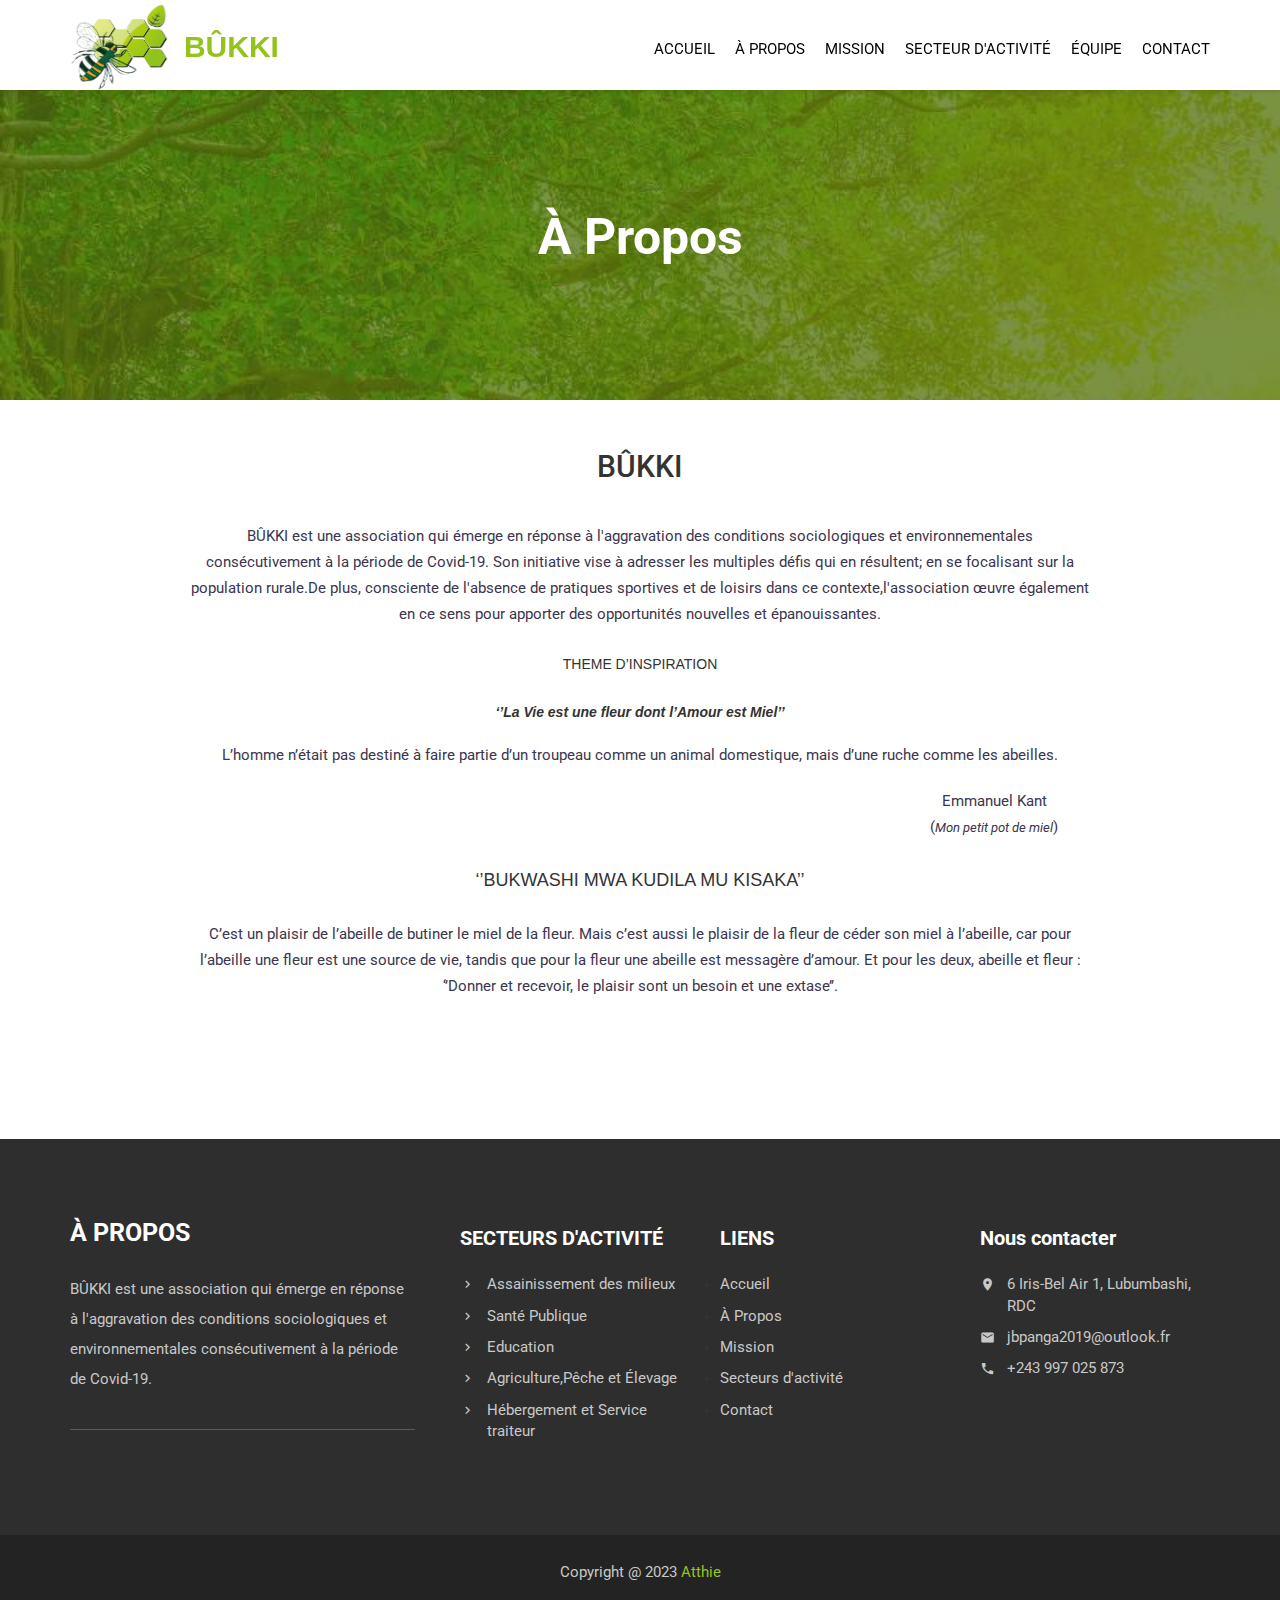
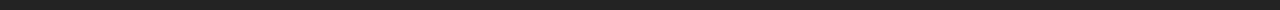
<file: apropos.html>
<!DOCTYPE html>
<html lang="en">

<head>
    <meta charset="UTF-8">
    <meta name="viewport" content="width=device-width, initial-scale=1">
    <title>BÛKKI</title>

    <link rel="icon" type="image/png" href="img/favicon.png">

    <link href="https://fonts.googleapis.com/icon?family=Material+Icons" rel="stylesheet">
    <link href="https://fonts.googleapis.com/css?family=Roboto:300,400,500,700,900" rel="stylesheet">

    <link rel="stylesheet" href="css/bootstrap.css">
    <link rel="stylesheet" href="css/font-awesome.min.css">
    <link rel="stylesheet" href="css/owl.theme.default.min.css">
    <link rel="stylesheet" href="style.css">
    <link rel="stylesheet" href="apropos.css">

    <link rel="stylesheet" href="responsive.css">
</head>

<body>
    <div class="contenair">
    <header class="header">
    <section class="header-bottom">
      <div class="container">
        <div class="row">
          <div class="col-md-5 col-sm-12 col-xs-12">
            <a href="#">
              <div class="main-logo">
                <img src="img/logo.png" alt="">
                <h2>BÛKKI</h2>
                <img class="hamburger"  src="img/menu.png" alt="">
              </div>
              
            </a>
          </div>
          <div class="col-md-7 col-sm-12 col-xs-12">
            <div class="menu">
              <ul class="nav navbar-nav">
                <li ><a href="index.html">ACCUEIL</a></li>
                <li class="active"><a href="#">À PROPOS</a></li>
                <li><a href="index.html">MISSION</a></li>

                <li><a href="index.html">SECTEUR D'ACTIVITÉ</a></li>
                <li><a href="index.html">ÉQUIPE</a></li>
                <li><a href="index.html">CONTACT</a></li>
              </ul>
              
              
            </div>
            
             
          
          </div>
          
        </div>
      </section>
    </header>
           <section class="carosal">
            <div class="container">
                <div class="row">
                    <div class="col-md-12">
                        <div class="">
                            <div class="item">
                                <div class="text1">
                                    <h1>À Propos</h1>
                                </div>
                            </div> 
                        </div>
                    </div>
                </div>
            </div>
        </section>
        <section class="apropos_plus" id="apropos">
           
            <div class="apropos_description ">
                <h3>BÛKKI</h3>
                    <p class="">BÛKKI est une association qui émerge en réponse à l'aggravation des conditions sociologiques et environnementales consécutivement à la période de Covid-19. Son initiative vise à adresser les multiples défis qui en résultent; en se focalisant sur la population rurale.De plus, consciente de l'absence de pratiques sportives et de loisirs dans ce contexte,l'association œuvre également en ce sens pour apporter des opportunités nouvelles et épanouissantes.                                                        
                    </p>
                    <h5>THEME D’INSPIRATION</h5>
                    <i><b>‘’La Vie est une fleur dont l’Amour est Miel’’</b></i>
                    <p>L’homme n’était pas destiné à faire partie d’un troupeau comme un animal domestique, mais d’une ruche comme les abeilles.
                        <br><span>Emmanuel Kant <br>(<i class="intitule">Mon petit pot de miel</i>)</span>
                    </p>
                    <div class="theme">
                        <h4>‘’BUKWASHI MWA KUDILA MU KISAKA’’</h4>
                        <p>C’est un plaisir de l’abeille de butiner le miel de la fleur. Mais c’est aussi le plaisir de la fleur de céder son miel à l’abeille, car pour l’abeille une fleur est une source de vie, tandis que pour la fleur une abeille est messagère d’amour. Et pour les deux, abeille et fleur : ‘’Donner et recevoir, le plaisir sont un besoin et une extase’’.
                        </p>
                    </div>
                   

            </div>
         
        </section>
       
        <footer class="footer">
    <div class="container">
        <div class="row">
            <div class="col-md-4 col-sm-12">
                <div class="footer-charity-text">
                    <h2>À PROPOS</h2>
                    <p>BÛKKI est une association qui émerge en réponse à l'aggravation des conditions sociologiques et environnementales consécutivement à la période de Covid-19.</p>
                    <hr>
                </div>
            </div>
            <div class="col-md-8">
                <div class="row">
                    <div class="col-md-4 col-sm-5">
                        <div class="footer-text one">
                            <h3>SECTEURS D'ACTIVITÉ</h3>
                            <ul>
                                <li><a href="#"><i class="material-icons">keyboard_arrow_right</i>Assainissement des milieux</a></li>
                                <li><a href="#"><i class="material-icons">keyboard_arrow_right</i> Santé Publique</a></li>
                                <li><a href="#"><i class="material-icons">keyboard_arrow_right</i> Education</a></li>
                                <li><a href="#"><i class="material-icons">keyboard_arrow_right</i>Agriculture,Pêche et Élevage</a></li>
                                <li><a href="#"><i class="material-icons">keyboard_arrow_right</i> Hébergement et Service traiteur</a></li>
                            </ul>
                        </div>
                    </div>
                    <div class="col-md-4 col-sm-3">
                        <div class="footer-text two">
                            <h3>LIENS</h3>
                            <ul>
                                <li><a href="index.html">Accueil</a></li>
                                <li><a href="#">À Propos</a></li>
                                <li><a href="index.html">Mission</a></li>
                                <li><a href="index.html">Secteurs d'activité</a></li>
                                <li><a href="index.html">Contact</a></li>
                            </ul>
                        </div>
                    </div>
                    <div class="col-md-4 col-sm-4">
                        <div class="footer-text one">
                            <h3>Nous contacter</h3>
                            <ul>
                                <li><a href="#"><i class="material-icons">place</i>6 Iris-Bel Air 1, Lubumbashi, RDC</a></li>
                                <li><a href="#"><i class="material-icons">email</i>jbpanga2019@outlook.fr</a></li>
                                <li><a href="#"><i class="material-icons">call</i>+243 997 025 873 </a></li>
                            </ul>
                        </div>
                    </div>
                </div>
            </div>
        </div>
    </div>
    <div class="footer_bottom">
        <p>Copyright @ 2023 <a href="#">Atthie</a></p>
    </div>
</footer>
       
    </div>
    
   
    <script src="js/jquery-3.1.1.min.js"></script>
    <script src="js/animationCounter.js"></script>
    <script src="js/bootstrap.min.js"></script>
    <script src="js/owl.carousel.min.js"></script>
    <script src="js/active.js"></script>
    <script>
        $(document).ready(function () {
           $("#header").load("header.html");
        });
        
     </script>
      <script>
        $(document).ready(function () {
           $("#footer").load("footer.html");
        });
     </script>
     <script>
const hamburger = document.querySelector('.hamburger');
const menu = document.querySelector('.menu');
const menuLinks = menu.querySelectorAll('a');
hamburger.addEventListener('click', () => {
  menu.classList.toggle('show');
});
menuLinks.forEach(link => {
  link.addEventListener('click', () => {
    menu.classList.remove('show');
  });
});

</script>

</body>

</html>
</file>
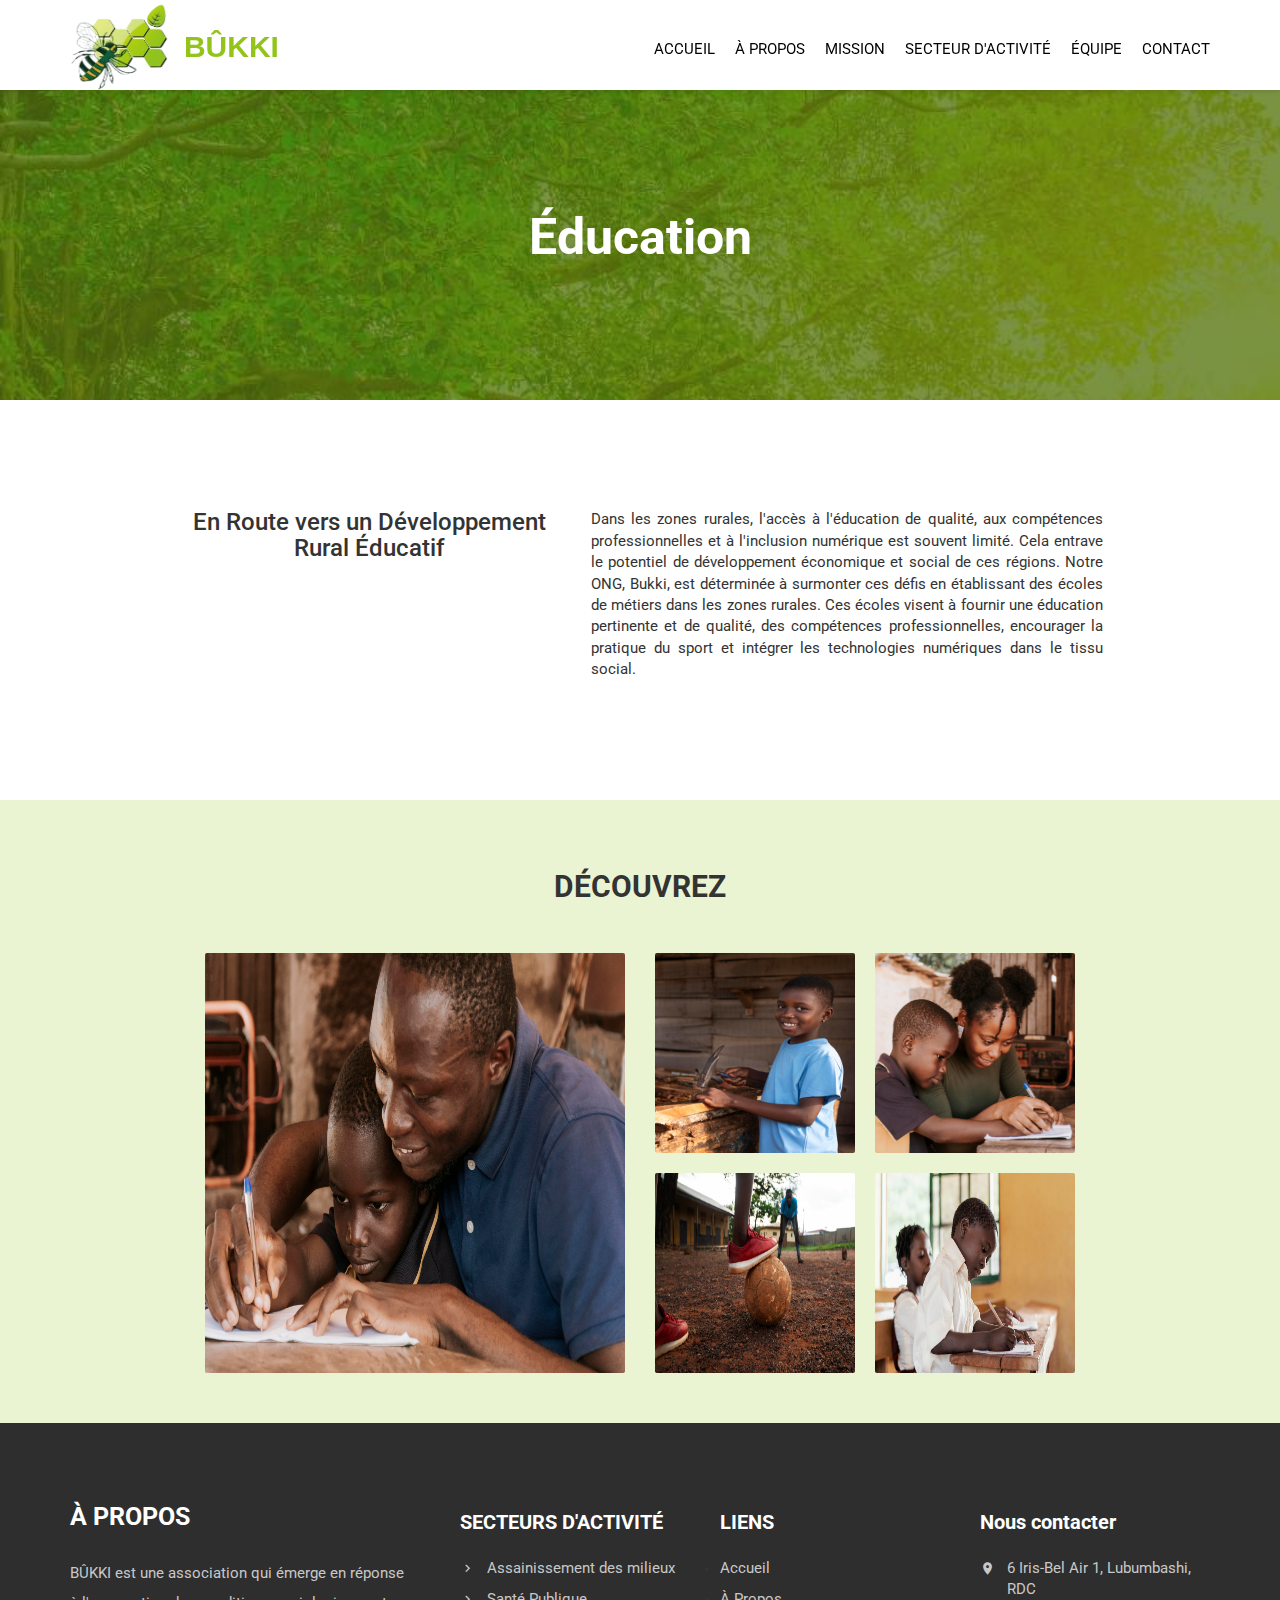
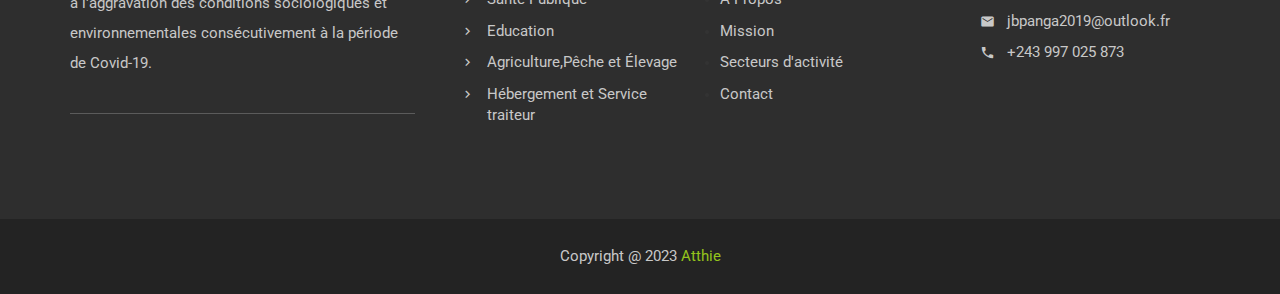
<file: education.html>
<!DOCTYPE html>
<html lang="en">

<head>
    <meta charset="UTF-8">
    <meta name="viewport" content="width=device-width, initial-scale=1">
    <title>BÛKKI</title>

    <link rel="icon" type="image/png" href="img/favicon.png">

    <link href="https://fonts.googleapis.com/icon?family=Material+Icons" rel="stylesheet">
    <link href="https://fonts.googleapis.com/css?family=Roboto:300,400,500,700,900" rel="stylesheet">

    <link rel="stylesheet" href="css/bootstrap.css">
    <link rel="stylesheet" href="css/font-awesome.min.css">
    <link rel="stylesheet" href="css/owl.theme.default.min.css">
    <link rel="stylesheet" href="style.css">
    <link rel="stylesheet" href="apropos.css">

    <link rel="stylesheet" href="responsive.css">
</head>

<body>
    <div class="contenair">
    <header class="header">
    <section class="header-bottom">
      <div class="container">
        <div class="row">
          <div class="col-md-5 col-sm-12 col-xs-12">
            <a href="#">
              <div class="main-logo">
                <img src="img/logo.png" alt="">
                <h2>BÛKKI</h2>
                <img class="hamburger"  src="img/menu.png" alt="">
              </div>
              
            </a>
          </div>
          <div class="col-md-7 col-sm-12 col-xs-12">
            <div class="menu">
              <ul class="nav navbar-nav">
                <li ><a href="index.html">ACCUEIL</a></li>
                <li class="active"><a href="#">À PROPOS</a></li>
                <li><a href="index.html">MISSION</a></li>

                <li><a href="index.html">SECTEUR D'ACTIVITÉ</a></li>
                <li><a href="index.html">ÉQUIPE</a></li>
                <li><a href="index.html">CONTACT</a></li>
              </ul>
              
              
            </div>
            
             
          
          </div>
          
        </div>
      </section>
    </header>
           <section class="carosal">
            <div class="container">
                <div class="row">
                    <div class="col-md-12">
                        <div class="">
                            <div class="item">
                                <div class="text1">
                                    <h1>Éducation</h1>
                                </div>
                            </div> 
                        </div>
                    </div>
                </div>
            </div>
        </section>
        <section class="education_plus" id="education">
            <div class="education_description">
                <div class="titre">
                    <h3>En Route vers un Développement Rural Éducatif</h3>

                </div>
                <div class="text">
                    <p class="">Dans les zones rurales, l'accès à l'éducation de qualité, aux compétences professionnelles et à l'inclusion numérique est souvent limité. Cela entrave le potentiel de développement économique et social de ces régions. Notre ONG, Bukki, est déterminée à surmonter ces défis en établissant des écoles de métiers dans les zones rurales. Ces écoles visent à fournir une éducation pertinente et de qualité, des compétences professionnelles, encourager la pratique du sport et intégrer les technologies numériques dans le tissu social.</p>

                </div>
                
            </div>
            <div class="decouverte" >
                <div class="titre">
                    <h3>DÉCOUVREZ</h3>
                </div>
                <div class="images">
                    <div class="img1">
                        <img src="img/education/img1.jpg" alt="Image 1">
                    </div>
                    <div class="img2">
                        <img src="img/education/img2.jpg" alt="Image 1">
                        <img src="img/education/img6.jpg" alt="Image 2">
                    </div>
                    <div class="img2">
                        <img src="img/education/img4.jpg" alt="Image 1">
                        <img src="img/education/img7.jpg" alt="Image 2">
                    </div>
                </div>
               
            </div>
        </section>
        
        <footer class="footer">
    <div class="container">
        <div class="row">
            <div class="col-md-4 col-sm-12">
                <div class="footer-charity-text">
                    <h2>À PROPOS</h2>
                    <p>BÛKKI est une association qui émerge en réponse à l'aggravation des conditions sociologiques et environnementales consécutivement à la période de Covid-19.</p>
                    <hr>
                </div>
            </div>
            <div class="col-md-8">
                <div class="row">
                    <div class="col-md-4 col-sm-5">
                        <div class="footer-text one">
                            <h3>SECTEURS D'ACTIVITÉ</h3>
                            <ul>
                                <li><a href="#"><i class="material-icons">keyboard_arrow_right</i>Assainissement des milieux</a></li>
                                <li><a href="#"><i class="material-icons">keyboard_arrow_right</i> Santé Publique</a></li>
                                <li><a href="#"><i class="material-icons">keyboard_arrow_right</i> Education</a></li>
                                <li><a href="#"><i class="material-icons">keyboard_arrow_right</i>Agriculture,Pêche et Élevage</a></li>
                                <li><a href="#"><i class="material-icons">keyboard_arrow_right</i> Hébergement et Service traiteur</a></li>
                            </ul>
                        </div>
                    </div>
                    <div class="col-md-4 col-sm-3">
                        <div class="footer-text two">
                            <h3>LIENS</h3>
                            <ul>
                                <li><a href="index.html">Accueil</a></li>
                                <li><a href="#">À Propos</a></li>
                                <li><a href="index.html">Mission</a></li>
                                <li><a href="index.html">Secteurs d'activité</a></li>
                                <li><a href="index.html">Contact</a></li>
                            </ul>
                        </div>
                    </div>
                    <div class="col-md-4 col-sm-4">
                        <div class="footer-text one">
                            <h3>Nous contacter</h3>
                            <ul>
                                <li><a href="#"><i class="material-icons">place</i>6 Iris-Bel Air 1, Lubumbashi, RDC</a></li>
                                <li><a href="#"><i class="material-icons">email</i>jbpanga2019@outlook.fr</a></li>
                                <li><a href="#"><i class="material-icons">call</i>+243 997 025 873 </a></li>
                            </ul>
                        </div>
                    </div>
                </div>
            </div>
        </div>
    </div>
    <div class="footer_bottom">
        <p>Copyright @ 2023 <a href="#">Atthie</a></p>
    </div>
</footer>
       
    </div>
    
   
    <script src="js/jquery-3.1.1.min.js"></script>
    <script src="js/animationCounter.js"></script>
    <script src="js/bootstrap.min.js"></script>
    <script src="js/owl.carousel.min.js"></script>
    <script src="js/active.js"></script>
    <script>
        $(document).ready(function () {
           $("#header").load("header.html");
        });
        
     </script>
      <script>
        $(document).ready(function () {
           $("#footer").load("footer.html");
        });
     </script>
     <script>
const hamburger = document.querySelector('.hamburger');
const menu = document.querySelector('.menu');
const menuLinks = menu.querySelectorAll('a');
hamburger.addEventListener('click', () => {
  menu.classList.toggle('show');
});
menuLinks.forEach(link => {
  link.addEventListener('click', () => {
    menu.classList.remove('show');
  });
});

</script>

</body>

</html>
</file>
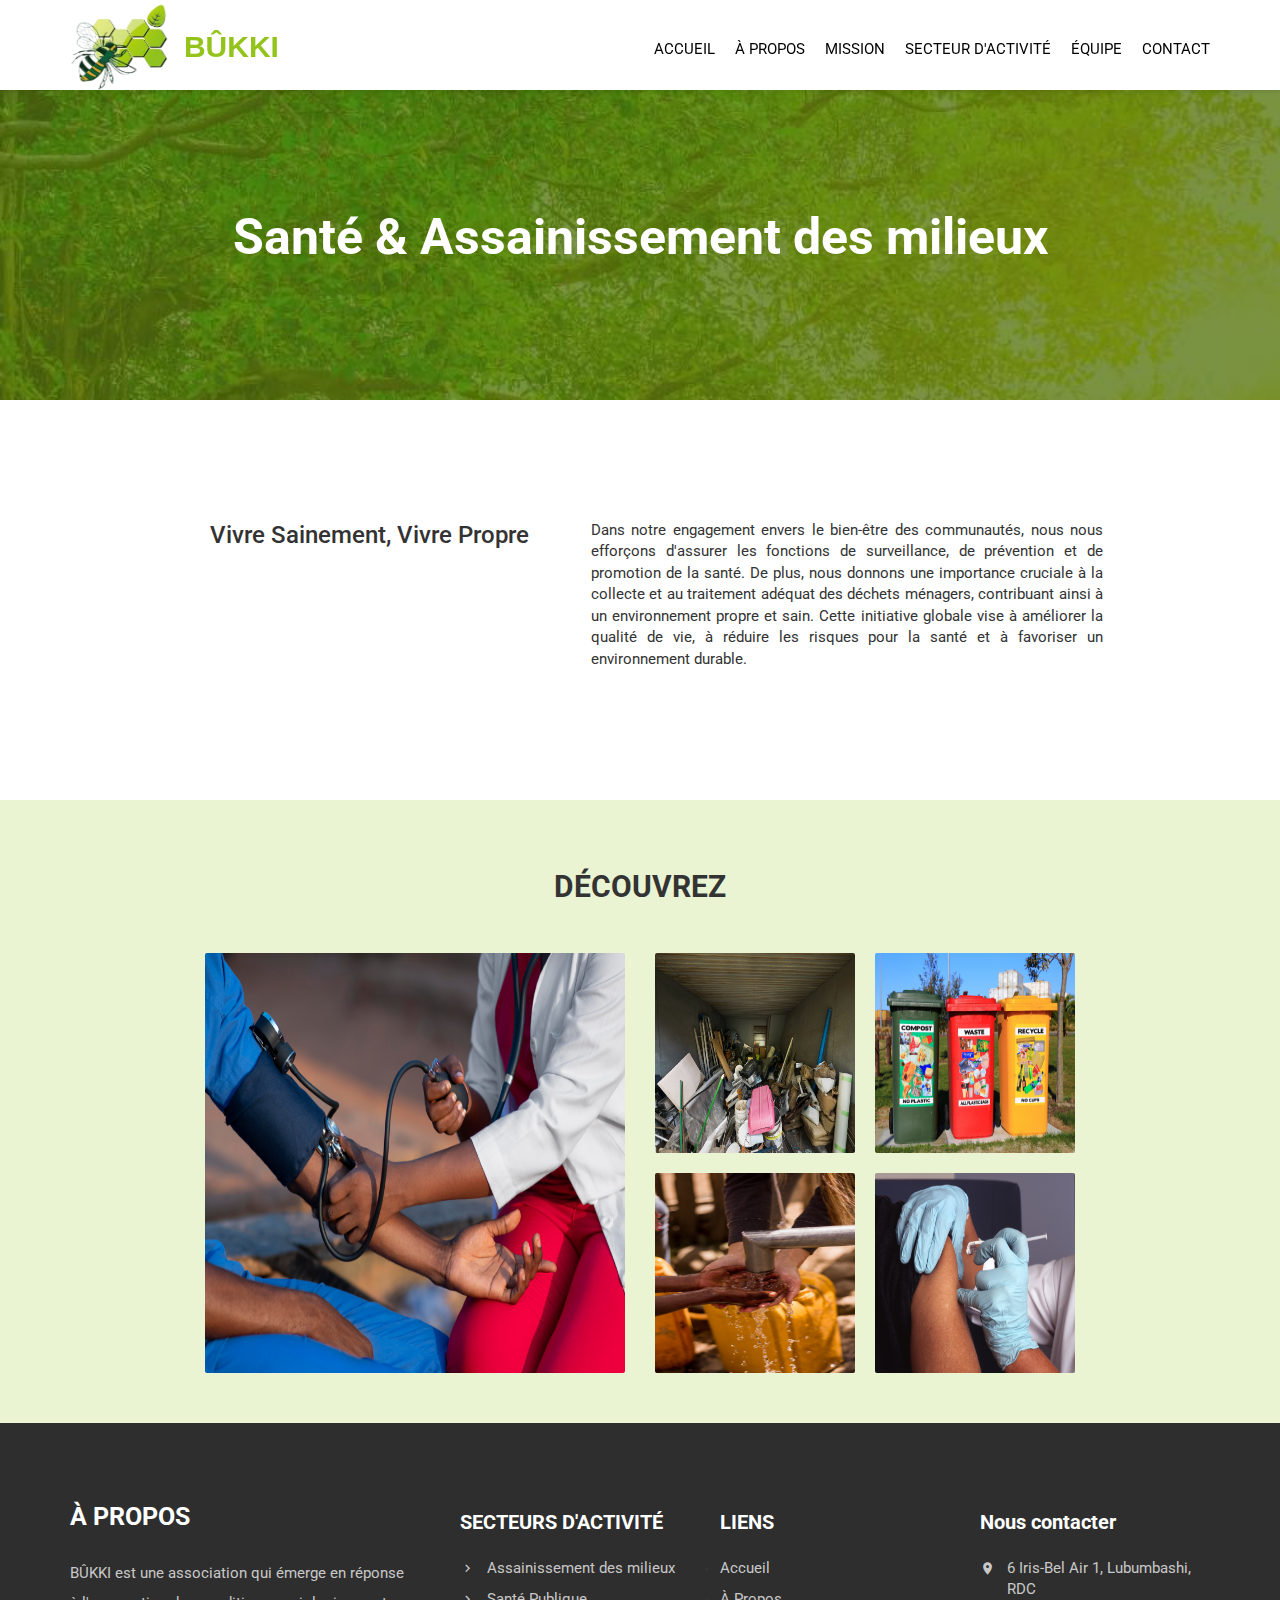
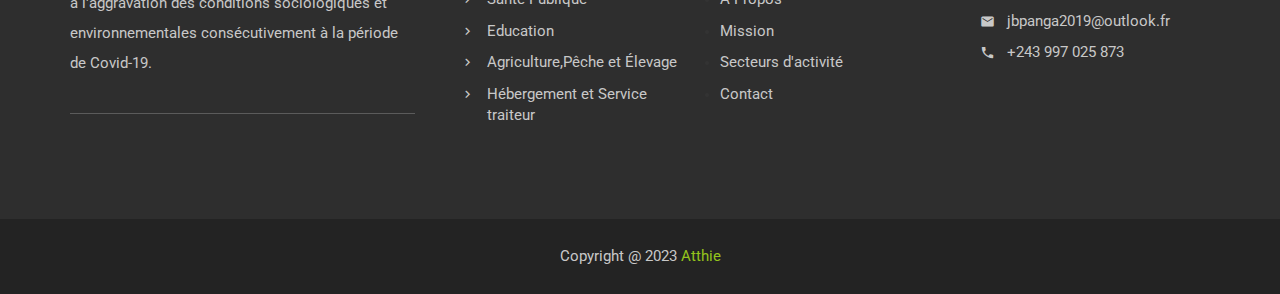
<file: sante.html>
<!DOCTYPE html>
<html lang="en">

<head>
    <meta charset="UTF-8">
    <meta name="viewport" content="width=device-width, initial-scale=1">
    <title>BÛKKI</title>

    <link rel="icon" type="image/png" href="img/favicon.png">

    <link href="https://fonts.googleapis.com/icon?family=Material+Icons" rel="stylesheet">
    <link href="https://fonts.googleapis.com/css?family=Roboto:300,400,500,700,900" rel="stylesheet">

    <link rel="stylesheet" href="css/bootstrap.css">
    <link rel="stylesheet" href="css/font-awesome.min.css">
    <link rel="stylesheet" href="css/owl.theme.default.min.css">
    <link rel="stylesheet" href="style.css">
    <link rel="stylesheet" href="apropos.css">

    <link rel="stylesheet" href="responsive.css">
</head>

<body>
    <div class="contenair">
    <header class="header">
    <section class="header-bottom">
      <div class="container">
        <div class="row">
          <div class="col-md-5 col-sm-12 col-xs-12">
            <a href="#">
              <div class="main-logo">
                <img src="img/logo.png" alt="">
                <h2>BÛKKI</h2>
                <img class="hamburger"  src="img/menu.png" alt="">
              </div>
              
            </a>
          </div>
          <div class="col-md-7 col-sm-12 col-xs-12">
            <div class="menu">
              <ul class="nav navbar-nav">
                <li ><a href="index.html">ACCUEIL</a></li>
                <li class="active"><a href="#">À PROPOS</a></li>
                <li><a href="index.html">MISSION</a></li>

                <li><a href="index.html">SECTEUR D'ACTIVITÉ</a></li>
                <li><a href="index.html">ÉQUIPE</a></li>
                <li><a href="index.html">CONTACT</a></li>
              </ul>
              
              
            </div>
            
             
          
          </div>
          
        </div>
      </section>
    </header>
           <section class="carosal">
            <div class="container">
                <div class="row">
                    <div class="col-md-12">
                        <div class="">
                            <div class="item">
                                <div class="text1">
                                    <h1>Santé & Assainissement  des milieux</h1>
                                </div>
                            </div> 
                        </div>
                    </div>
                </div>
            </div>
        </section>
        <section class="education_plus" id="education">
            <div class="education_description">
                <div class="titre">
                    <h3>Vivre Sainement, Vivre Propre  </h3>

                </div>
                <div class="text">
                    <p class="">Dans notre engagement envers le bien-être des communautés, nous nous efforçons d'assurer les fonctions de surveillance, de prévention et de promotion de la santé. De plus, nous donnons une importance cruciale à la collecte et au traitement adéquat des déchets ménagers, contribuant ainsi à un environnement propre et sain. Cette initiative globale vise à améliorer la qualité de vie, à réduire les risques pour la santé et à favoriser un environnement durable.</p>

                </div>
                
            </div>
            <div class="decouverte" >
                <div class="titre">
                    <h3>DÉCOUVREZ</h3>
                </div>
                <div class="images">
                    <div class="img1">
                        <img src="img/sante/img1.jpg" alt="Image 1">
                    </div>
                    <div class="img2">
                        <img src="img/sante/img2.jpg" alt="Image 1">
                        <img src="img/sante/img3.jpg" alt="Image 2">
                    </div>
                    <div class="img2">
                        <img src="img/sante/img4.jpg" alt="Image 1">
                        <img src="img/sante/img5.jpg" alt="Image 2">
                    </div>
                </div>
               
            </div>
        </section>
        
        <footer class="footer">
    <div class="container">
        <div class="row">
            <div class="col-md-4 col-sm-12">
                <div class="footer-charity-text">
                    <h2>À PROPOS</h2>
                    <p>BÛKKI est une association qui émerge en réponse à l'aggravation des conditions sociologiques et environnementales consécutivement à la période de Covid-19.</p>
                    <hr>
                </div>
            </div>
            <div class="col-md-8">
                <div class="row">
                    <div class="col-md-4 col-sm-5">
                        <div class="footer-text one">
                            <h3>SECTEURS D'ACTIVITÉ</h3>
                            <ul>
                                <li><a href="#"><i class="material-icons">keyboard_arrow_right</i>Assainissement des milieux</a></li>
                                <li><a href="#"><i class="material-icons">keyboard_arrow_right</i> Santé Publique</a></li>
                                <li><a href="#"><i class="material-icons">keyboard_arrow_right</i> Education</a></li>
                                <li><a href="#"><i class="material-icons">keyboard_arrow_right</i>Agriculture,Pêche et Élevage</a></li>
                                <li><a href="#"><i class="material-icons">keyboard_arrow_right</i> Hébergement et Service traiteur</a></li>
                            </ul>
                        </div>
                    </div>
                    <div class="col-md-4 col-sm-3">
                        <div class="footer-text two">
                            <h3>LIENS</h3>
                            <ul>
                                <li><a href="index.html">Accueil</a></li>
                                <li><a href="#">À Propos</a></li>
                                <li><a href="index.html">Mission</a></li>
                                <li><a href="index.html">Secteurs d'activité</a></li>
                                <li><a href="index.html">Contact</a></li>
                            </ul>
                        </div>
                    </div>
                    <div class="col-md-4 col-sm-4">
                        <div class="footer-text one">
                            <h3>Nous contacter</h3>
                            <ul>
                                <li><a href="#"><i class="material-icons">place</i>6 Iris-Bel Air 1, Lubumbashi, RDC</a></li>
                                <li><a href="#"><i class="material-icons">email</i>jbpanga2019@outlook.fr</a></li>
                                <li><a href="#"><i class="material-icons">call</i>+243 997 025 873 </a></li>
                            </ul>
                        </div>
                    </div>
                </div>
            </div>
        </div>
    </div>
    <div class="footer_bottom">
        <p>Copyright @ 2023 <a href="#">Atthie</a></p>
    </div>
</footer>
       
    </div>
    
   
    <script src="js/jquery-3.1.1.min.js"></script>
    <script src="js/animationCounter.js"></script>
    <script src="js/bootstrap.min.js"></script>
    <script src="js/owl.carousel.min.js"></script>
    <script src="js/active.js"></script>
    <script>
        $(document).ready(function () {
           $("#header").load("header.html");
        });
        
     </script>
      <script>
        $(document).ready(function () {
           $("#footer").load("footer.html");
        });
     </script>
     <script>
const hamburger = document.querySelector('.hamburger');
const menu = document.querySelector('.menu');
const menuLinks = menu.querySelectorAll('a');
hamburger.addEventListener('click', () => {
  menu.classList.toggle('show');
});
menuLinks.forEach(link => {
  link.addEventListener('click', () => {
    menu.classList.remove('show');
  });
});

</script>

</body>

</html>
</file>
<file: style.css>
.header .header-top {
    background: #3f35b4 none repeat scroll 0 0;
    height: 30px;
}
/* Styles pour l'en-tête fixe */
.header {
    position: fixed;
    top: 0;
    left: 0;
    width: 100%;
    background-color: #fff; /* Couleur de fond de l'en-tête */
    box-shadow: 0px 2px 4px rgba(0, 0, 0, 0.1); /* Ombre légère */
    z-index: 1000;
    height: 90px; /* Assurez-vous que l'en-tête est au-dessus du contenu */
}
.header .hamburger {
    display: none;
  }
 
  
  .header .header-bottom .collapse ul {
    display: flex;
    flex-direction: column;
    background-color: white;
    width: 200px;
    
   
 
}
.header .header-bottom .collapse  {
   margin-left: 400px;
 
}


.contact>p {
    line-height: 50px;
    margin: 0;
    padding: 0;
}

.header .header-top .contact p a {
    color: #601818;
    font-size: 14px;
    font-weight: 400;
    text-decoration: none;
    font-family: 'Roboto', sans-serif;
}

.header .header-top .contact p span {
    margin-right: 45px;
}




.header .header-bottom .menu {
    margin: 24px 0;
    
}


.header .header-bottom .menu ul {
    float: right;
    display: flex;
    flex-direction: row;
}

.header .header-bottom .menu ul li a {
    color: black;
    font-family: "Roboto", sans-serif;
    font-size: 15px;
    font-weight: 400;
    margin-right: 0;
    padding-left: 40px;
    padding-right: 0;
}



.nav>li>a:hover,
.nav>li>a:focus {
    text-decoration: none;
    background-color: transparent;
}

.main-logo {
    margin: 10px 0;

}

.main-logo>img {
    display: inline-block;
width: 100px;
height: 90px;
margin-top: -14px;
}


.main-logo>h2 {
    display: inline-block;
    font-size: 30px;
    font-weight: bold;
    margin-left: 10px;
    color: #94C41C;
}

.carosal-area {
    background-image: url("img/headerbuki (1).jpg");
    background-size: cover;
    height: 900px;
}

.carosal-area .text {
    text-align: center;
    margin-bottom: 50px;
}

.carosal-area .text>h1 {
    color: #fff;
    font-size: 65px;
    font-weight: bold;
    font-family: 'Roboto', sans-serif;
    margin-top: 310px;
}

.carosal-area .text>p {
    color: #fff;
    font-family: "Roboto", sans-serif;
    font-size: 40px;
    font-weight: 200;
    line-height: 50px;
    margin-top: 40px;
}

.carosal-area .text>h5 {
    display: inline-block;
    margin-left: 10px;
    margin-top: 72px;
}

.carosal-area .text>h5 a {
   
    background-color: #94C41C;
    border-radius: 25px;
    color: #fff;
    font-family: "Roboto", sans-serif;
    font-size: 16px;
    font-weight: 500;
    padding: 15px 40px;
    text-decoration: none;
}

.carosal-area .text>h5.white-button a {
    background: #fff;
    color: #94C41C;
}

.carosal-area .owl-prev {
    left: 0;
    position: absolute;
    top: 48%;
}

.carosal-area .owl-next {
    right: 0;
    position: absolute;
    top: 48%;
}

.carosal-area .owl-theme .owl-nav [class*="owl-"] {
    background: #94C41C none repeat scroll 0 0;
    border-radius: 50%;
    font-size: 25px;
    height: 50px;
    line-height: 43px;
    width: 50px;
}

.carosal-area .owl-dots {
    margin-bottom: 40px;
    margin-top: 105px;
}

.owl-theme .owl-dots .owl-dot span {
    background: transparent none repeat scroll 0 0;
    border: 1px solid #fff
}

.owl-theme .owl-dots .owl-dot.active span,
.owl-theme .owl-dots .owl-dot:hover span {
    background: #fff none repeat scroll 0 0;
}


/*
.wrapper section>h2 {
    color: #3c354e;
    font-family: "Roboto", sans-serif;
    font-size: 32px;
    font-weight: 700;
    margin: 115px auto 50px;
    position: relative;
    width: -moz-fit-content;
    text-transform: uppercase;
}
*/

.wrapper section>h2 {
    color: #94C41C;
    font-family: "Roboto", sans-serif;
    font-size: 32px;
    font-weight: 700;
    margin: 115px auto 50px;
    position: relative;
    text-transform: uppercase;
    width: 100%;
    text-align: center;
    margin: 115px 0 50px;
}

.wrapper section>h2::before {
    background: #fff none repeat scroll 0 0;
    bottom: -13px;
    content: "";
    height: 2px;
    left: 28%;
    position: absolute;
    width: 75px;
    margin: 0 auto;
}

.wrapper section>p {
    font-family: "Roboto", sans-serif;
    font-size: 15px;
    font-weight: 400;
    line-height: 30px;
    text-align: center;
}

.a_propos {
    margin-bottom: 150px;
    display: flex;
    flex-direction: row;
    justify-content: center;    
    height: 460px;
    
}


.a_propos .apropos_image {
    background-image: url("img/close-up-community-concept-with-hands.jpg");
    background-size: cover;
    box-shadow: 0 5px 20px 0 rgba(0, 0, 0, 0.1);
    margin: 100px 35px 0;
    padding: 40px 45px;
    position: relative;
    height: 400px;
    width: 500px;
}
.a_propos .apropos_text {
    margin: 100px 35px 0;
    width: 400px;


}



.a_propos .apropos_text h1 {
    border-radius: 60px;
    margin: 10px auto 48px;
    position: relative;
    width: -moz-fit-content;
    text-align: center;
    color: #94C41C;
    margin-bottom: 20px;
    margin-top: -10px;
}

.a_propos .apropos_text h1::before {
    background: #fff none repeat scroll 0 0;
    bottom: -5px;
    content: "";
    height: 2px;
    left: 20%;
    position: absolute;
    width: 30%;
}



.a_propos .apropos_text p {
    color: #3c354e;
    font-family: "Roboto", sans-serif;
    font-size: 15px;
    font-weight: 400;
    line-height: 26px;
    text-align: justify;
}

.apropos_plus .apropos_description p {
    color: #3c354e;
    font-family: "Roboto", sans-serif;
    font-size: 15px;
    font-weight: 400;
    line-height: 26px;
}

.a_propos .apropos_text:hover>h1::before {
    background: #fff;

    color: #fff;
}

.a_propos .apropos_text  h2 {
    margin-top: 70px;
    text-align: center;
}

.a_propos .apropos_text  h2 a {
    background: #94C41C none repeat scroll 0 0;
    border-radius: 30px;
    color: #fff;
    font-family: "Roboto", sans-serif;
    font-size: 16px;
    font-weight: 500;
    padding: 15px 40px;
    text-decoration: none;
    box-shadow: 0px 3px 10px 0px rgba(0, 0, 0, 0.15);
}


.mission_section {
    background-color: #94C41C;
    background-size: cover;
}

.mission_section h1 {
    color: #fff;
    font-family: "Roboto", sans-serif;
    font-size: 40px;
    font-weight: 700;
    margin-bottom: 35px;
    text-align: center;
}

.mission_section p {
    color: #fff;
    font-family: "Roboto", sans-serif;
    font-size: 15px;
    font-weight: 400;
    line-height: 30px;
    text-align: center;
    max-width: 900px;
    margin: 0 auto;
    background-color: #94C41C;
}

.mission_section .for-padding {
    padding: 87px 20px 107px;
}

.mission_section .progress {
    max-width: 700px;
    margin: 0 auto;
    height: 10px;
    background-color: #94C41C;
}

.mission_section .progress-bar {
    background-color: #fff;
}

.mission_section .progress-text {
    position: relative;
    width: 700px;
    margin: 0 auto;
}

.mission_section .progress-text .progress-right {
    position: absolute;
    right: 0;
    margin-top: 15px;
}

.mission_section .progress-text .progress-left {
    left: 0;
    position: absolute;
    margin-top: 15px;
}
.mission_section  h2 {
    margin-top: 70px;
    text-align: center;
}

.mission_section  h2 a {
    background: #fff none repeat scroll 0 0;
    border-radius: 30px;
    color:#94C41C;
    font-family: "Roboto", sans-serif;
    font-size: 16px;
    font-weight: 500;
    padding: 15px 40px;
    text-decoration: none;
    box-shadow: 0px 3px 10px 0px rgba(0, 0, 0, 0.15);
}





.branches .our_cuauses_single {
    margin-top: 75px;
    margin-bottom: 55px;
}

.branches .our_cuauses_single .item {
    box-shadow: 0px 3px 10px 0px rgba(0, 0, 0, 0.15);
    border-radius: 10px;
    padding-bottom: 20px
}

.branches .our_cuauses_single .item img {
    width: 100%
}

.branches .our_cuauses_single .item h2 {
    color: #3c354e;
    font-family: "Roboto", sans-serif;
    font-size: 20px;
    font-weight: 700;
    margin: 40px 0 40px;
}

.branches .our_cuauses_single .item p {
    color: #595959;
    font-family: "Roboto", sans-serif;
    font-size: 15px;
    font-weight: 400;
    margin: 0;
}

.branches .our_cuauses_single .item p span {
    color: #94C41C;
}

.branches .our_cuauses_single .item p.progress-top {
    text-align: center
}


.branches .our_cuauses_single .item .for_padding {
    padding: 0 30px;
    height: 300px;
}

.branches .progress {
    background-color: #e5e5e5;
    height: 10px;
    margin-top: 20px;
    max-width: 100%;
}


.branches h1 {
    text-align: center;
    font-family: "Roboto", sans-serif;
    color:#94C41C;
    margin-top: 40px;
}

.branches h2 {
    color: #3c354e;
    text-align: center;

    font-family: "Roboto", sans-serif;
    font-size: 32px;
    font-weight: 700;
    margin: 115px auto 50px;
    position: relative;
    width: -moz-fit-content;
}

.branches h2::before {
    background: #94C41C none repeat scroll 0 0;
    bottom: -13px;
    content: "";
    height: 2px;
    left: 25%;
    position: absolute;
    width: 50%;
}


.branches h2.borderes::before {
    background: #94C41C none repeat scroll 0 0;
    bottom: -13px;
    content: "";
    height: 0px;
    left: 25%;
    position: absolute;
    width: 0%;
}


.wrapper .branches>p {
    font-family: "Roboto", sans-serif;
    font-size: 15px;
    font-weight: 400;
    line-height: 30px;
    text-align: center;
}

.branches h2 a {
    background: #fff none repeat scroll 0 0;
    border-radius: 30px;
    color: #94C41C;
    font-family: "Roboto", sans-serif;
    font-size: 16px;
    font-weight: 500;
    padding: 15px 40px;
    text-decoration: none;
    border: 1px solid #94C41C;
}

.branches .our_cuauses_single .item {
    margin-bottom: 20px
}





.branches .our_cuauses_single .item .for_padding:hover>h2 {
    color: #94C41C;
}

.branches .our_cuauses_single .item .for_padding:hover>h2 a {
    color: #fff;
    background: #94C41C;
}

.branches .owl-theme .owl-nav {
    margin: 50px 0;
}

.branches .owl-theme .owl-nav [class*="owl-"] {
    background: transparent;
    border: medium none;
    border-radius: 3px;
    color: #fff;
    cursor: pointer;
    display: inline-block;
    font-size: 14px;
    height: 50px;
    margin: 8px;
    padding: 0;
}

.branches .owl-theme .owl-nav i {
    background: #94C41C none repeat scroll 0 0;
    border: 1px solid #fff;
    border-radius: 5px;
    color: #fff;
    font-size: 25px;
    height: 50px;
    overflow: hidden;
    padding: 10px 15px;
    width: 50px;
}

.branches .owl-theme .owl-nav i:hover {
    background: #94C41C;
    color: #fff;
}

.contact {
    height: 600px;
}

.contact .contact_input {
    background: #94C41C none repeat scroll 0 0;
    float: left;
    height: 600px;
    text-align: center;
    width: 50%;
}

.contact .contact_input h2,
.contact .contact_image h2 {
    color: #fff;
    font-family: "Roboto", sans-serif;
    font-size: 22px;
    font-weight: 500;
    margin: 75px 0 50px;
    text-align: center;
}

.contact .contact_image h2 {
    color: #000;
}

.contact .contact_input p {
    color: #fff;
    font-family: "Roboto", sans-serif;
    font-size: 15px;
    font-weight: 400;
    margin: 35px 0;
    text-align: center;
    text-transform: uppercase;
}

.contact .contact_input p input {
    margin-left: 20px;
    margin-right: 10px;
}
.contact .contact_input form h4 textarea::placeholder {
    color: white;
}                                                                                                             
.contact .contact_input form h5 input::placeholder {
    color: white;
} 

.contact .contact_input h5 {
    margin: 65px auto 0;
    max-width: 500px;
}

.contact .contact_input h5 input {
    background: #94C41C none repeat scroll 0 0;
    border: 1px solid #fff;
    border-radius: 10px;
    color: #fff;
    padding: 17px 20px;
    width: 47%;
}

.contact .contact_input h5 input[type="text"] {
    font-family: "Roboto", sans-serif;
    font-size: 15px;
    font-weight: 400;
    color: #fff;
    margin-right: 2%;
}

.contact .contact_input h5 input[type="email"] {
    font-family: "Roboto", sans-serif;
    font-size: 15px;
    font-weight: 400;
    color: #fff;
    margin-left: 2%;
}

.contact .contact_input input[type="submit"] {
    background: #fff none repeat scroll 0 0;
    border: 2px solid #94C41C;
    border-radius: 10px;
    color: #94C41C;
    font-family: "Roboto", sans-serif;
    font-size: 15px;
    font-weight: 500;
    margin-top: 45px;
    padding: 15px 40px;
}

.contact .contact_input h4 {
    margin-top: 20px;
    text-align: center;
}

.contact .contact_input h4 textarea {
    width: 500px;
    background: #94C41C none repeat scroll 0 0;
    border: none;
    padding: 17px 20px;
    border-radius: 10px;
    border: 1px solid #fff;
    font-family: "Roboto", sans-serif;
    font-size: 15px;
    font-weight: 400;
    color: #fff;
}

.contact .contact_image {
    background: #eceff1 none repeat scroll 0 0;
    float: left;
    width: 50%;
    height: 600px;
    display: flex;
    flex-direction: column;
    align-items: start;
    padding-left: 20px;
}

.contact .contact_image .contact_info .contact_item {
   display: flex;
   flex-direction: row;
  gap: 10px;
   
}



.contact .contact_image .item h3 {
    font-family: "Roboto", sans-serif;
    font-size: 20px;
    font-weight: 500;
}

.contact .contact_image .contact_item p {
    font-family: "Roboto", sans-serif;
    font-size: 15px;
    font-weight: 400;
    padding-left: 2px;
    background-color: red;
    display: flex;
    flex-direction: row;

}
.contact .contact_image  p {
    font-family: "Roboto", sans-serif;
    font-size: 20px;
    font-weight: 400;

    text-align: center;
}



.volunteer_area .item {
    box-shadow: 0px 2px 10px 0px rgba(0, 0, 0, 0.15);
}

.volunteer_area .item img {
    float: left;
    width: 160px;
    height: 137px;
}


.volunteer_area .item .text {
    box-shadow: 0 2px 10px 0 rgba(0, 0, 0, 0.15);
    float: left;
    width: 250px;
    padding: 20px 30px;
    border-top-right-radius: 10px;
    border-bottom-right-radius: 10px;
    height: 137px;

}

.volunteer_area .item .text h3 {
    font-family: "Roboto", sans-serif;
    font-size: 18px;
    font-weight: 500;
    margin: 0;
}

.volunteer_area .item .text h6 {
    font-family: "Roboto", sans-serif;
    font-size: 14px;
    font-weight: 400;
    margin: 10px 0 0;
}

.volunteer_area .item .text h5 i {
    font-size: 18px;
    color: #504b5f;
    margin-right: 20px;
}

.volunteer_area .item .text p {
    font-family: "Roboto", sans-serif;
    font-size: 15px;
    font-weight: 400;
    margin: 10px 0 0;
}

.volunteer_area .owl-theme .owl-nav {
    margin: 65px 0 110px;
}

.volunteer_area .owl-theme .owl-nav [class*="owl-"] {
    background: transparent;
    border: medium none;
    border-radius: 3px;
    color: #ffffff;
    cursor: pointer;
    display: inline-block;
    font-size: 14px;
    height: 50px;
    margin: 8px;
    padding: 0;
}

.volunteer_single {
    margin-top: 70px;
}

.volunteer_area .owl-theme .owl-nav i {
    background: #94C41C none repeat scroll 0 0;
    border: 1px solid #94C41C;
    border-radius: 5px;
    color: white;
    font-size: 25px;
    height: 50px;
    overflow: hidden;
    padding: 10px 15px;
    width: 50px;
}


.volunteer_area .owl-theme .owl-nav i:hover {
    background: #94C41C;
    color: #fff;
}


.footer_carosal {
    background: #f5f5f5 none repeat scroll 0 0;
    height: 150px;
    padding: 60px 0;
}

.footer_carosal .footer_carosal_icon .item img {
    width: 150px;
}

.footer {
    background: #2e2e2e;
    padding-top: 80px
}

.footer .footer-charity-text {
    max-width: 345px;
}

.footer .footer-charity-text h2 {
    color: #fff;
    font-family: "Roboto", sans-serif;
    font-size: 25px;
    font-weight: 700;
    margin: 0 0 27px;
}

.footer .footer-charity-text p {
    color: rgb(200, 200, 200);
    font-family: "Roboto", sans-serif;
    font-size: 15px;
    font-weight: 400;
    line-height: 30px;
}

.footer .footer-charity-text hr {
    border-color: rgb(91, 91, 91);
}

.footer .footer-charity-text p i {
    color: rgb(200, 200, 200);
    font-size: 18px;
    margin-right: 20px;
}

.footer-charity-text hr {
    margin: 35px 0;
}

.footer .footer-text h3 {
    color: rgb(255, 255, 255);
    font-family: "Roboto", sans-serif;
    font-size: 20px;
    font-weight: 700;
    margin: 8px 0 25px;
}

.footer .footer-text ul {
    margin: 0;
    padding: 0;
}

.footer .footer-text.one ul li {
    left: 7px;
    list-style: outside none none;
    padding-left: 20px;
    position: relative;
}

.footer .footer-text.one ul li i {
    color: rgb(200, 200, 200);
    font-size: 15px;
    left: -7px;
    position: absolute;
    top: 3px;
}

.footer .footer-text.one ul li a {
    color: rgb(200, 200, 200);
    font-family: "Roboto", sans-serif;
    font-size: 15px;
    font-weight: 400;
    text-decoration: none;
}

.footer .footer-text.two ul li a {
    color: rgb(200, 200, 200);
    font-family: "Roboto", sans-serif;
    font-size: 15px;
    font-weight: 400;
    text-decoration: none;
}

.footer .footer-text ul li {
    margin-bottom: 10px;
}

.footer .footer-text.two ul li a:hover,
.footer .footer-text.one ul li a:hover,
.footer .footer-text.one ul li i:hover,
.footer .footer-charity-text p i:hover {
    color: #c0c0c0;
}

.footer .footer_bottom p {
    background: #232323 none repeat scroll 0 0;
    color: rgb(200, 200, 200);
    font-family: "Roboto", sans-serif;
    font-size: 15px;
    font-weight: 400;
    height: 75px;
    line-height: 75px;
    margin: 70px 0 0;
    padding: 0;
    text-align: center;
}

.footer .footer_bottom p a {
    color: #94C41C;
    text-decoration: none;
}

.block-wrapper {
    background-image: url(img/count.jpg);
    background-size: 100% 100%;
}

.block-wrapper {
    padding: 60px 0;
    margin-top: 130px;
}

.block-wrapper .block {
    text-align: center;
    padding: 25px 0;
}

.block-wrapper .block i {
    font-size: 60px;
    color: #fff;
}

.block-wrapper .block p.counter-wrapper span {
    color: #fff;
    font-family: "Roboto", sans-serif;
    font-size: 35px;
    font-weight: 700;
}

.block-wrapper .block p.text-block {
    color: #fff;
    font-family: "Roboto", sans-serif;
    font-size: 15px;
    font-weight: 400;
}

.block-wrapper .for-border {
    border-left: 1px solid #94C41C;
}

.block-wrapper .for-border:first-child {
    border-left: 0px solid #fff
}

.clear {
    clear: both;
}
.footer_carosal_icon .owl-nav{
    display: none;
}


.education_plus .decouverte  {
    padding-top: 50px;
    padding-bottom: 50px;
    background-color: rgba(148, 196, 28, 0.2); 
    display: flex;
    flex-direction: column;
    justify-content: center;
    gap: 40px;
   
}

.education_plus .education_description  {
    display: flex;
    flex-direction: row;
    justify-content: center;
    align-items: center;
    height: 400px;
    gap: 30px;
  
   
}
.education_plus .education_description  p{
    font-family: "Roboto", sans-serif;
    font-size: 15px;
    font-weight: 400;
    
  
   
}
.education_plus .education_description  .text{
    width: 30%;
    text-align: justify;
   
   
}
.education_plus .education_description  .titre{
    width: 20%;
    padding-bottom: 110px;
    
    text-align: center;
}
.education_plus .education_description  .titre h3{
    font-family: "Roboto", sans-serif;
   

   
}
.education_plus .decouverte  .titre{
    display: flex;
    flex-direction: column;
   align-items: center;
  
   
}
.education_plus .decouverte  h3{
   
    font-size: 30px;
    font-weight: bold;
    font-family: 'Roboto', sans-serif;
   
}

.education_plus .decouverte .images {
  
    display: flex;
    flex-direction: row;
    justify-content: center;
    gap: 20px;
}
.education_plus .decouverte .images .img1 img {
    display: inline-block;
    margin-right: 10px; 
    display: inline-block; 
   
    margin-right: 10px; 
}

.education_plus .decouverte .images .img2  {
    display: flex;
    flex-direction: column;
    gap: 20px;
}
.education_plus .decouverte .images .img2 img {
    width: 200px; 
    height: 200px; 
    border-radius: 2px;
}
.education_plus .decouverte .images .img1 img {
    width: 420px; 
    height: 420px;
    border-radius: 2px;
 
}
</file>
<file: apropos.css>
.contenair  {

}
.apropos_description p {
    color: black;
    font-family: "Roboto", sans-serif;
    font-size: 15px;
    font-weight: 400;
    max-width: 900px;
    margin: 0 auto;
}
.intitule{
    font-size: small;
}
.justify{
    text-align: center;
}
.apropos_description p  {
    display: flex;
    flex-direction: column;
    align-items: end;
    gap: 20px;
}
.apropos_description .theme  {
    display: flex;
    flex-direction: column;
    align-items:center;
    gap: 20px;
}
.apropos_description {
    display: flex;
    flex-direction: column;
    align-items: center;
    gap: 20px;
}

.apropos_plus {
    margin-bottom: 140px;
    display: flex;
    flex-direction: row;
    justify-content: center; 
    text-align: center;      
}
.apropos_description h3 {
    
    font-family: "Roboto", sans-serif;
    font-size: 30px;
    font-weight: 500;
    margin-bottom: 50px;
    margin-top: 50px;
    text-align: center;
    margin-bottom: 20px;

}

.apropos_description .for-padding {
    padding: 87px 20px 107px;
}
.carosal {
    background-image: url("img/headerbuki (1).jpg");
    background-size: cover;
    height: 400px;
}
.carosal .text1 {
    text-align: center;
    margin-bottom: 50px;
}

.carosal .text1>h1 {
    color: #fff;
    font-weight: bold;
    font-family: 'Roboto', sans-serif;
    margin-top: 210px;
    font-size: 50px;

}
</file>
<file: responsive.css>
@media (min-width: 992px) and (max-width: 1300px) {
    .header .header-bottom .menu ul li a {
        padding-left: 20px;
        white-space: nowrap;
    }
   
    .branches .single-Promo {
        margin: 100px 30px 0;
        padding: 40px 30px;
    }
    .branches .single-Promo p {
        text-align: justify;
    }
    .contact .contact_input h4 select {
        max-width: 483px;
        
    }
    .education_plus .education_description  {
        display: flex;
        flex-direction: row;
        justify-content: center;
        align-items: center;
        height: 400px;
        gap: 30px;
      
       
    }
  
  
    .education_plus .education_description  .text{
        width: 40%;
        text-align: justify;
       
       
    }
    .education_plus .education_description  .titre{
        width: 30%;
      
       margin-top: -30px;
        text-align: center;
    }
    
}

@media (min-width: 768px) and (max-width: 991px) {
    .header .header-bottom .main-logo {
        margin: 10px 0;
    }
    .main-logo img{
        float: left;
        
    }
    .header .header-bottom .menu {
        margin: 0px 0;
    }
    .header .header-top .contact p span {
        margin-right: 8px;
    }
   
    .main-logo {
        text-align: center;
        
    }
    .main-logo h2{
        float: left;
        margin-top: 30px;
    }
    .main-logo img{
        float: left;
    }
    .main-logo .hamburger{
        float: right;
        height: 30px;
        width: 30px;
        margin-top: 30px;
    }
   
    .volunteer_area .item {
       display: flex;
       flex-direction: row;
    }
    .volunteer_area .item .text {
        max-width: 100%!important;
    }
    br {
        display: none;
    }
    .contact .contact_input {
        width: 100%;
        float: none;
    }
    .contact .contact_image {
        float: left;
        width: 100%;
    }
    .contact .contact_input h2,
    .contact .contact_image h2 {
        padding-top: 60px;
    }
    .footer_carosal .footer_carosal_icon .item img {
        width: 100px;
    }
    .header .menu {
        display: none;
      }
      .header .header-bottom .menu ul {
        flex-direction: column;
        background-color: white;
        width: 100%;
     
    }
    .header .hamburger {
        display: block;
      }
      .apropos_description p {
        padding: 16px;
           
         }

         .education_plus .decouverte  {
            padding-top: 50px;
            padding-bottom: 50px;
            background-color: rgba(148, 196, 28, 0.2); 
            display: flex;
            flex-direction: column;
            justify-content: center;
            gap: 40px;
           
        }
        
        .education_plus .education_description  {
            display: flex;
            flex-direction: row;
            justify-content: center;
            align-items: center;
            height: 400px;
            gap: 30px;
          
           
        }
        .education_plus .education_description  p{
            font-family: "Roboto", sans-serif;
            font-size: 15px;
            font-weight: 400;
            
          
           
        }
        .education_plus .education_description  .text{
            width: 40%;
            text-align: justify;
           
           
        }
        .education_plus .education_description  .titre{
            width: 30%;
          
           margin-top: -90px;
            text-align: center;
        }
        .education_plus .education_description  .titre h3{
            font-family: "Roboto", sans-serif;
           
        
           
        }
        .education_plus .decouverte  .titre{
            display: flex;
            flex-direction: column;
           align-items: center;
          
           
        }
        .education_plus .decouverte  h3{
           
            font-size: 30px;
            font-weight: bold;
            font-family: 'Roboto', sans-serif;
           
        }
        
        .education_plus .decouverte .images {
          
            display: flex;
            flex-direction: row;
            justify-content: center;
            gap: 20px;
        }
        .education_plus .decouverte .images .img1 img {
            display: inline-block;
            margin-right: 10px; 
            display: inline-block; 
            width: 250px; 
            height: 250px; 
            margin-right: 10px; 
        }
        .education_plus .decouverte .images .img1  {
        }
        .education_plus .decouverte .images .img2  {
            display: flex;
            flex-direction: column;
        }
        .education_plus .decouverte .images .img2 img {
            width:  170px; 
            height: 175px; 
        }
        .education_plus .decouverte .images .img1 img {
            width: 360px; 
            height: 370px; 
        }
        
        
        
        
}

@media only screen and (max-width: 767px) {
    .header .menu {
        display: none;
      }
      .header .header-bottom .menu ul {
        flex-direction: column;
        background-color: white;
        width: 100%;
     
    }
    .a_propos{
        margin-bottom: 10px;

    }
       
     .a_propos .apropos_image{
        display: none;
     }
   
    
    
    .header .hamburger {
      display: block;
    }
    .header .header-bottom .menu ul li a {
        margin-right: 20px;
        padding-left: 20px;
    }
    .header .header-bottom .menu {
        margin: 0px 0;
    }
    .header .header-top .contact p span {
        margin-right: 8px;
    }
   
    .main-logo {
        text-align: center;
        
    }
    .main-logo h2{
        float: left;
        margin-top: 30px;
    }
    .main-logo img{
        float: left;
        margin-top: -1px;
    }
    .main-logo .hamburger{
        float: right;
        height: 30px;
        width: 30px;
        margin-top: 30px;
    }
    
    .carosal-area {
        height: 600px;
    }
    .carosal-area .text>h3 {
        margin-top: 40px;
    }
    .carosal-area .owl-dots {
        margin-bottom: 30px;
        margin-top: 10px;
    }
    .carosal-area .text>p {
        text-align: center;
    }
    .carosal-area .text>h1 {
       
        margin-top: 210px;
    }
    br {
        display: none
    }
    .contact .contact_input {
        float: none;
        width: 100%;
        padding: 10px;
    }
    .contact .contact_image {
        float: left;
        width: 100%;
    }
    .contact .contact_input h2,
    .contact .contact_image h2 {
        padding-top: 60px;
    }
    .contact .contact_input h4 textarea {
        width: 100%;
    }
    .contact_section .progress-text {
        width: 100%;
    }
    .contact .contact_input h2,
    .contact .contact_image h2 {
        padding-top: 20px;
    }
    .contact_section p {
        text-align: justify;
    }
    .progress-text p.progress-top {
        text-align: center;
    }
    .contact .contact_input h2,
    .contact .conatact_image h2 {
        margin: 0px 0 50px;
    }
    .contact .contact_input p input {
        margin-left: 5px;
        margin-right: 5px;
    }
    .block-wrapper {
        margin-top: 30px;
        padding: 0px 0;
    }
    header.header .nav.navbar-nav>li {
        display: inline-block;
        position: relative;
    }
    .volunteer_area .item  {
        display: flex;
        flex-direction: row;
        margin-bottom: 30px;
    }
    .volunteer_area .item img {
       margin-top: 10px;
       float: right;
    }
   
    .volunteer_area .item .text {
        width: 100%!important;
        height: 150px;

    }
    .main-logo {
        margin: 0;
    }
    .owl-theme .owl-nav {
        display: none;
    }
    
    .owl-theme .owl-dots .owl-dot span {
        border:1px solid #94C41C;
        margin-bottom: 20px;

    }
    .owl-theme .owl-dots .owl-dot.active span {
        background-color: #94C41C;
        margin-bottom: 20px;

    }
    
    .carosal_bottom {
        height: auto;
    }
    .apropos_description p {
   padding: 16px;
      
    }
    .a_propos {  
        height: 560px;
        
    }
    .education_plus .decouverte  {
        padding-top: 50px;
        padding-bottom: 50px;
        background-color: rgba(148, 196, 28, 0.2); 
        display: flex;
        flex-direction: column;
        justify-content: center;
        gap: 40px;
       
    }
    
    .education_plus .education_description  {
        display: flex;
        flex-direction: column;
        justify-content: center;
        align-items: center;
        height: 500px;
       
       
      
      padding-left: 20px;
      padding-right: 20px;

       
    }
    .education_plus .education_description  p{
        font-family: "Roboto", sans-serif;
        font-size: 15px;
        font-weight: 400;
        
        
      
       
    }
    .education_plus .education_description  .text{
       
        width: 100%;
        text-align: center;
       

    }
    .education_plus .education_description  .titre{
        width: 100%;
        text-align: center;
        height: 50px;
      

    }
    .education_plus .education_description  .titre h3{
        font-family: "Roboto", sans-serif;
       
    
       
    }
    .education_plus .decouverte  .titre{
        display: flex;
        flex-direction: column;
       align-items: center;
      
       
    }
    .education_plus .decouverte  h3{
       
        font-size: 30px;
        font-weight: bold;
        font-family: 'Roboto', sans-serif;
       
    }
    
    .education_plus .decouverte .images {
      
        display: flex;
        flex-direction: column;
        gap: 20px;
        align-items: center;
    }
    .education_plus .decouverte .images .img1 img {
        display: inline-block;
        margin-right: 10px; 
        display: inline-block; 
        width: 250px; 
        height: 250px; 
        margin-right: 10px; 
    }
   
    .education_plus .decouverte .images .img2  {
        display: flex;
        flex-direction: column;
        gap: 20px;
    }
    .education_plus .decouverte .images .img2 img {
        width: 300px; 
        height: 300px; 
    }
    .education_plus .decouverte .images .img1 img {
        width: 300px; 
        height: 300px; 
    }
    
    
    
}
</file>
